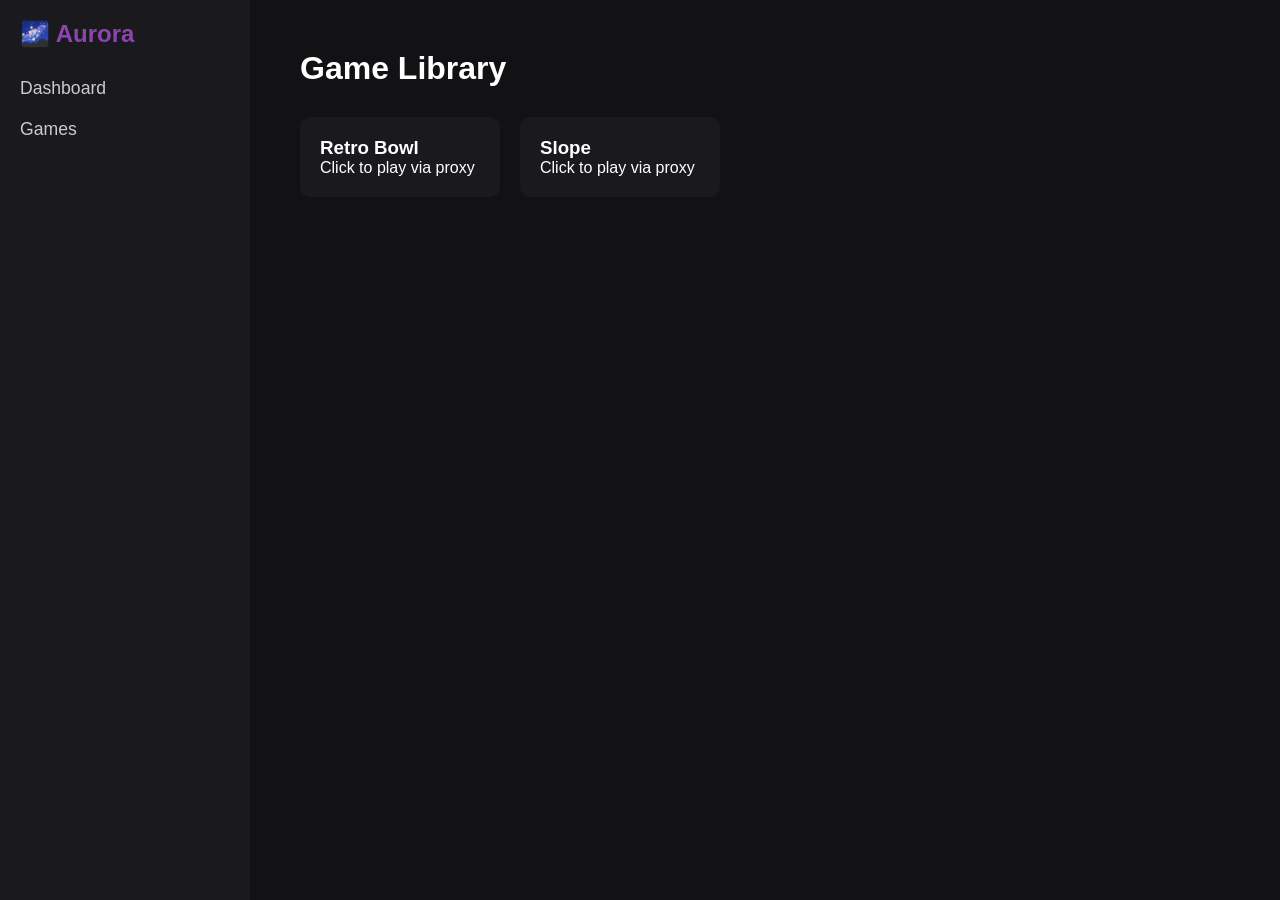
<file: templetes/games.html>
<!DOCTYPE html>
<html lang="en">
<head>
    <meta charset="UTF-8">
    <meta name="viewport" content="width=device-width, initial-scale=1.0">
    <title>Games Library | Aurora</title>
    <link rel="stylesheet" href="/static/style.css">
</head>
<body>
    <div class="sidebar">
        <h2>🌌 Aurora</h2>
        <ul>
            <li><a href="/">Dashboard</a></li>
            <li><a href="/games">Games</a></li>
        </ul>
    </div>
    <div class="main-content">
        <h1>Game Library</h1>
        <div class="game-grid">
            <div class="game-card" onclick="launchGame('https://google.com')">
                <h3>Retro Bowl</h3>
                <p>Click to play via proxy</p>
            </div>
            <div class="game-card" onclick="launchGame('https://google.com')">
                <h3>Slope</h3>
                <p>Click to play via proxy</p>
            </div>
        </div>
    </div>

    <script src="/static/index.js"></script>
</body>
</html>
</file>
<file: static/style.css>
* {
    margin: 0;
    padding: 0;
    box-sizing: border-box;
    font-family: 'Segoe UI', Tahoma, Geneva, Verdana, sans-serif;
}
body {
    display: flex;
    background-color: #121214;
    color: #fff;
}
.sidebar {
    width: 250px;
    height: 100vh;
    background-color: #1a1a1e;
    padding: 20px;
}
.sidebar h2 { color: #8e44ad; margin-bottom: 30px; }
.sidebar ul { list-style: none; }
.sidebar ul li { margin-bottom: 20px; }
.sidebar ul li a {
    color: #ccc;
    text-decoration: none;
    font-size: 1.1rem;
}
.sidebar ul li a:hover { color: #8e44ad; }
.main-content {
    flex: 1;
    padding: 50px;
}
.search-bar { margin-top: 30px; }
.search-bar input {
    width: 70%;
    padding: 15px;
    border-radius: 5px;
    border: none;
    background-color: #2a2a30;
    color: white;
}
.search-bar button {
    padding: 15px 30px;
    background-color: #8e44ad;
    border: none;
    border-radius: 5px;
    color: white;
    cursor: pointer;
}
.game-grid {
    display: flex;
    gap: 20px;
    margin-top: 30px;
}
.game-card {
    background-color: #1a1a1e;
    padding: 20px;
    border-radius: 10px;
    width: 200px;
    cursor: pointer;
    transition: transform 0.2s;
}
.game-card:hover { transform: translateY(-5px); background-color: #2a2a30; }
</file>
